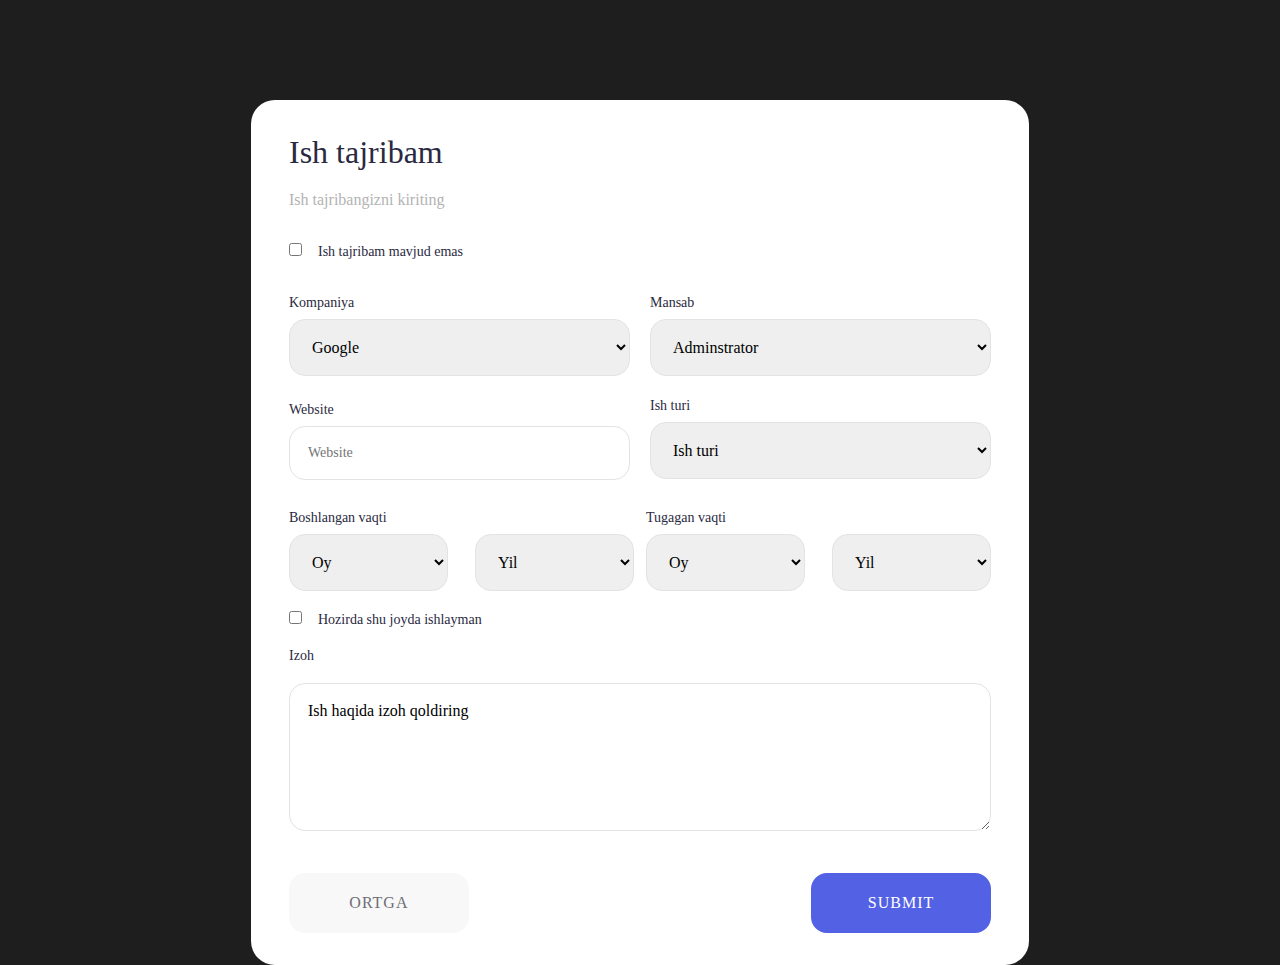
<file: index.html>
<!DOCTYPE html>
<html lang="en">
<head>
    <meta charset="UTF-8">
    <meta http-equiv="X-UA-Compatible" content="IE=edge">
    <meta name="viewport" content="width=device-width, initial-scale=1.0">
    <!-- NOrmalize css -->
    <link rel="stylesheet" href="./styles/normalize.css">
    <!-- General styles -->
    <link rel="stylesheet" href="./styles/style.css">
    <title>10-dars vazifa</title>
</head>
<body>

    <div class="container">
        <form class="card">
            <h1 class="card-title">Ish tajribam</h1>
            <p class="card-text">Ish tajribangizni  kiriting</p>
            <input type="checkbox" id="ish-tajriba" class="chechbox-one">
            <label for="ish-tajriba">Ish tajribam mavjud emas</label>
            
            <div class="flex">
                <div class="company">
                    <label for="company">Kompaniya</label><br>
                    <select class="company-select" id="company">
                      <option value="google">Google</option>
                      <option value="Epam">Epam</option>
                      <option value="abutech">Abutech</option>
                      <option value="datox">Datox</option>
                    </select>
                </div>
                <div class="career">
                    <label for="company">Mansab</label><br>
                    <select class="company-select" >
                      <option value="adminstrator">Adminstrator</option>
                      <option value="moliyachi">Moliya bo'limi</option>
                      <option value="director">Director</option>
                    </select>
                </div>
            </div>

            <div class="flex1 flex">
                <div class="website">
                    <label for="website" class="website">Website</label> <br>
                    <input class="website-input" id="website" type="url" placeholder="Website">
                </div>
                <div class="career">
                    <label for="company">Ish turi</label><br>
                    <select class="company-select">
                      <option value="ish-turi">Ish turi</option>
                      <option value="dasturchi">daturchi</option>
                    </select>
                </div>
            </div>
            <div class="flex2">
                <div class="start-time">
                    <label for="month">
                        Boshlangan vaqti
                    </label><br>
                    <select id="month" >
                        <option value="yanvar">Oy</option>
                        <option value="fevral">Fevral</option>
                        <option value="mart">Mart</option>
                        <option value="aprel">Aprel</option>
                        <option value="may">May</option>
                        <option value="iyun">Iyun</option>
                        <option value="iyul">Iyul</option>
                        <option value="avgust">Avgust</option>
                        <option value="sentyabr">Sentyabr</option>
                        <option value="oktyabr">Oktyabr</option>
                        <option value="noyabr">Noyabr</option>
                        <option value="dekabr">Dekabr</option>
                      </select>
                      <select class="year">
                        <option value="volvo">Yil</option>
                        <option value="saab">2021</option>
                        <option value="fiat">2022</option>
                        <option value="audi">2023</option>
                      </select>
                </div>
                <div class="end-time">
                    <label for="month1">
                        Tugagan vaqti
                    </label><br>
                    <select id="month1">
                        <option value="yanvar">Oy</option>
                        <option value="fevral">Fevral</option>
                        <option value="mart">Mart</option>
                        <option value="aprel">Aprel</option>
                        <option value="may">May</option>
                        <option value="iyun">Iyun</option>
                        <option value="iyul">Iyul</option>
                        <option value="avgust">Avgust</option>
                        <option value="sentyabr">Sentyabr</option>
                        <option value="oktyabr">Oktyabr</option>
                        <option value="noyabr">Noyabr</option>
                        <option value="dekabr">Dekabr</option>
                      </select>
                      <select class="year" >
                        <option value="volvo">Yil</option>
                        <option value="saab">2021</option>
                        <option value="fiat">2022</option>
                        <option value="audi">2023</option>
                      </select>
                </div>
            </div> <br>

            <input type="checkbox" id="work-now" class="chechbox-one">
            <label for="work-now">Hozirda shu joyda ishlayman</label>
            <br><br>
            <label for="izoh">Izoh</label>
            <br><br>
            <textarea class="textarea" name="izoh" id="izoh" cols="30" rows="10">Ish haqida izoh qoldiring</textarea>


            <div class="buttons">
       <input type="button" value="Ortga">
         <input type="button" value="Submit">
            </div>
        </form>
    </div>


</body>
</html>
</file>
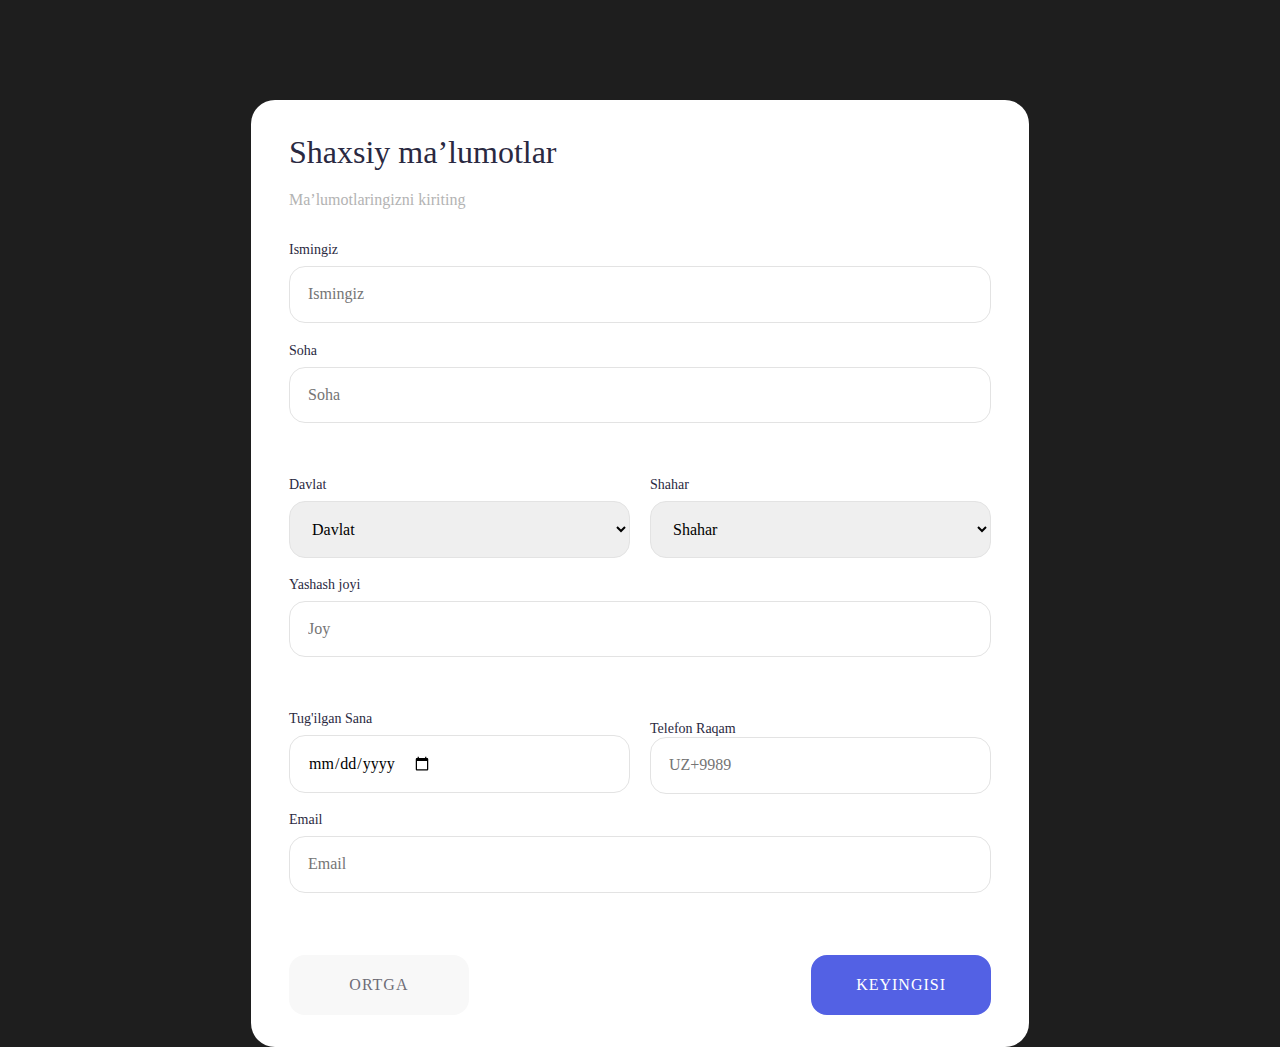
<file: pages/form.html>
<!DOCTYPE html>
<html lang="en">
  <head>
    
    
    <meta charset="UTF-8"/>
    <meta http-equiv="X-UA-Compatible" content="IE=edge"/>
    <meta name="viewport" content="width=device-width, initial-scale=1.0"/>
    <!-- NOrmalize css -->
    <link rel="stylesheet" href="../styles/normalize.css"/>
    <!-- General styles -->
    <link rel="stylesheet" href="../styles/style.css"/>
    <title>10-dars vazifa</title>
  </head>
  <body>
    <div class="container">
      <div class="personal card">
        <h1>Shaxsiy ma’lumotlar</h1>
        <p>Ma’lumotlaringizni kiriting</p>
        <form>
          <div class="label">
            <label for="ismingiz">Ismingiz</label>
            <input type="text" id="ismingiz" placeholder="Ismingiz"/>
          </div>
          <div class="label">
            <label for="soha">Soha</label>
            <input type="text" id="soha" placeholder="Soha"/>
          </div>
          <div class="flex">
            <div class="company">
              <label for="state">Davlat</label><br />
              <select class="company-select" id="state">
                <option value="Davlat">Davlat</option>
                <option value="new-zealad">new zealand</option>
                <option value="uzbekistan">Uzbekistan</option>
                <option value="kazakhstan">Kazakhstan</option>
              </select>
            </div>
            <div class="career">
              <label for="city">Shahar</label><br />
              <select class="company-select" id="city">
                <option value="shahar">Shahar</option>
                <option value="tosheknt">Toshkent</option>
                <option value="fergana">Farg'ona</option>
                <option value="andijan">Andijon</option>
              </select>
            </div>
          </div>
          <br/>
          <div class="label">
            <label for="yashash-joyi">Yashash joyi</label>
            <input type="text" placeholder="Joy" id="yashash-joyi"/>
          </div>

          <div class="flex">
            <div class="company">
              <label for="birthday">Tug'ilgan Sana</label><br/>
              <input class="company-select" type="date" id="birthday"/>
            </div>
            <div class="tel">
              <label for="tel">Telefon Raqam</label><br/>
            <input type="tel" class="company-select" placeholder="UZ+9989" id="tel">
            </div>
          </div>
          <br/>
          <div class="label">
            <label for="email">Email</label>
            <input type="email" id="email" placeholder="Email"/>
          </div>
          <div class="buttons">
            <input type="button" value="Ortga"/>
            <input type="button" value="Keyingisi"/>
          </div>
        </form>
      </div>
    </div>

  
  </body>
</html>
</file>
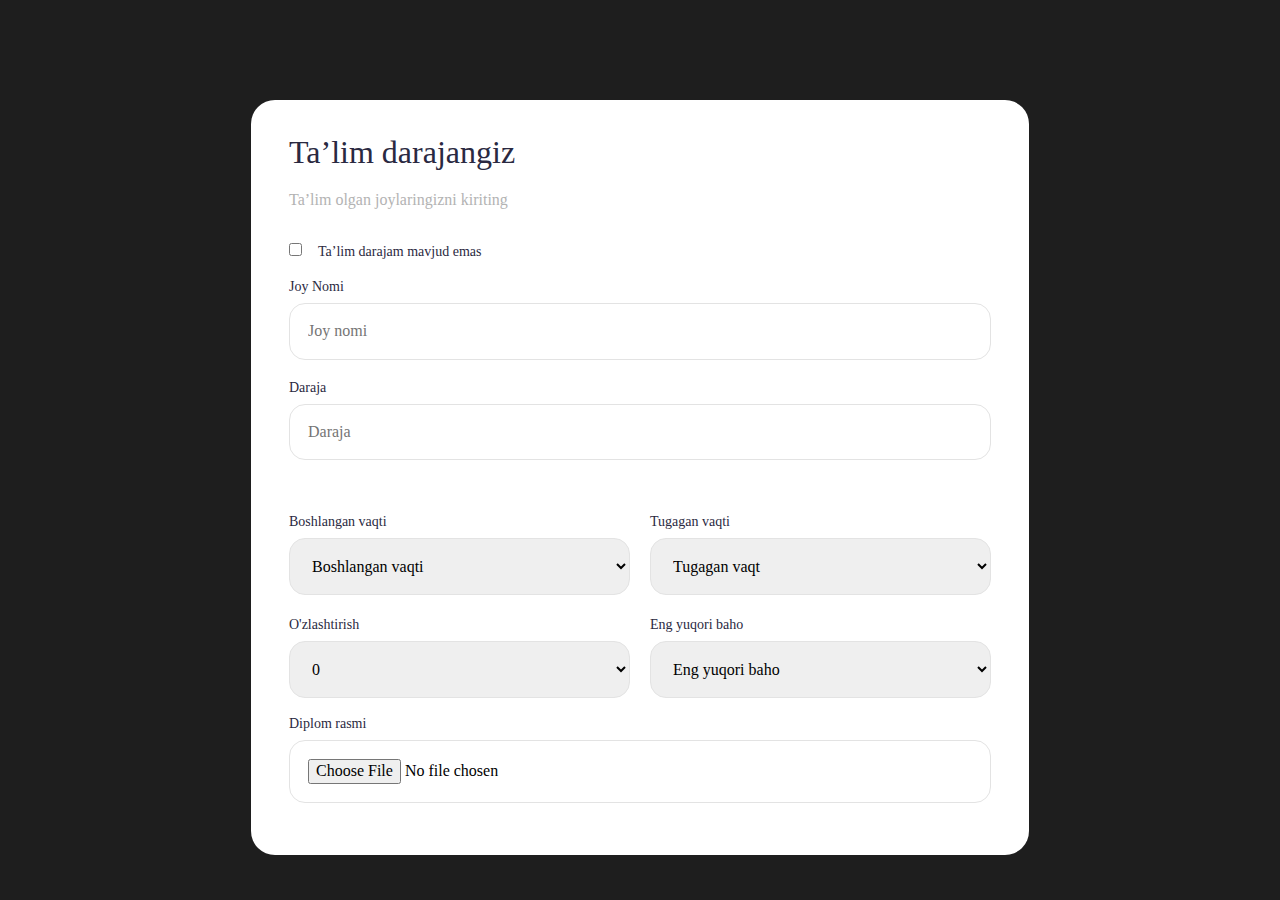
<file: pages/index-card.html>
<!DOCTYPE html>
<html lang="en">
  <head>
    
    
    <meta charset="UTF-8"/>
    <meta http-equiv="X-UA-Compatible" content="IE=edge"/>
    <meta name="viewport" content="width=device-width, initial-scale=1.0"/>
    <!-- NOrmalize css -->
    <link rel="stylesheet" href="../styles/normalize.css"/>
    <!-- General styles -->
    <link rel="stylesheet" href="../styles/style.css"/>
    <title>10-dars vazifa</title>
  </head>
  <body>

<div class="container">
    <form class=" education card"> 
        <h1 class="card-title">Ta’lim darajangiz</h1>
            <p class="card-text">Ta’lim olgan joylaringizni kiriting</p>
            <input type="checkbox" id="talim-tajriba" class="chechbox-one">
            <label for="talim-tajriba">Ta’lim darajam mavjud emas</label><br><br>
            <div class="label">
                <label for="joy-nomi">Joy Nomi</label>
                <input type="text" id="joy-nomi" placeholder="Joy nomi"/>
              </div>
              <div class="label">
                <label for="daraja">Daraja</label>
                <input type="text" id="daraja" placeholder="Daraja"/>
              </div>


              <div class="flex">
                <div class="company">
                    <label for="start">Boshlangan vaqti</label><br>
                    <select class="company-select" id="start">
                      <option value="2020">Boshlangan vaqti</option>
                      <option value="2021">2021</option>
                      <option value="2022">2022</option>
                      <option value="2023">2023</option>
                    </select>
                </div>
                <div class="career">
                    <label for="the-end">Tugagan vaqti</label><br>
                    <select class="company-select" id="the-end" >
                      <option value="adminstrator">Tugagan vaqt</option>
                      <option value="moliyachi">2023</option>
                      <option value="director">2024</option>
                    </select>
                </div>
            </div>

            <div class="flex1 flex">
                <div class="diplom">
                    <label >O'zlashtirish</label><br>
                    <select class="company-select">
                      <option value="eng-yuqori-baho">0</option>
                      <option value="eng-yuqori-baho">Bundan yuqori bal mavjud emas</option>
                    </select>
                </div>
                <div class="career">
                    <label for="high">Eng yuqori baho</label>
                    <select class="company-select" id="high">
                      <option value="eng-yuqori-baho">Eng yuqori baho</option>
                      <option value="eng-yuqori-baho">Bundan yuqori bal mavjud emas</option>
                    </select>
                </div>
            </div><br>

            <div class="label">
                <label for="diplom-rasmi">Diplom rasmi</label>
                <input type="file" id="diplom-rasmi" >
            </div>
    </form>
</div>
  
  </body>
</html>
</file>
<file: styles/style.css>
* {
  margin: 0;
  padding: 0;
  box-sizing: border-box;
}

body {
  background-color: #1e1e1e;
}

.container {
  width: 850px;
  margin-left: auto;
  margin-right: auto;
  margin-top: 100px;
  display: flex;
  justify-content: center;
  align-items: center;
}
.card {
  width: 778px;
  padding: 32px 38px;
  gap: 42px;
  border-radius: 24px;
  background: #fff;
}
.card-title {
  color: var(--Dark, #2a2941);
  font-feature-settings: "clig" off, "liga" off;
  font-size: 32px;
  font-style: normal;
  font-weight: 500;
  line-height: 130%; /* 41.6px */

  margin-bottom: 16px;
}
.card-text {
  color: #b3b3b3;
  font-feature-settings: "clig" off, "liga" off;
  font-size: 16px;
  font-style: normal;
  font-weight: 450;
  line-height: 130%; /* 20.8px */

  margin-bottom: 32px;
}
.card .chechbox-one {
  color: var(--Dark, #2a2941);
  font-feature-settings: "clig" off, "liga" off;
  font-size: 14px;
  font-style: normal;
  font-weight: 450;
  line-height: normal;
  margin-right: 12px;
}
.flex {
  display: flex;
  justify-content: space-between;
  margin-top: 32px;
}
.flex2 {
  display: flex;
  justify-content: space-between;
  margin-top: 20px;
}
.company label,
.career label {
  color: var(--Dark, #2a2941);
  font-feature-settings: "clig" off, "liga" off;
  font-size: 14px;
  font-style: normal;
  font-weight: 450;
  line-height: normal;
  display: inline-block;
  margin-bottom: 8px;
}
.company-select {
  display: flex;
  width: 341px;
  padding: 18px;
  justify-content: space-between;
  align-items: flex-start;
  border-radius: 16px;
  border: 1px solid #e3e3e3;
}
.flex1 {
  margin-top: 20px;
}
.website {
  margin-top: 3px;
  margin-bottom: 8px;
  display: inline-block;
  color: var(--Dark, #2a2941);
  font-feature-settings: "clig" off, "liga" off;
  font-size: 14px;
  font-style: normal;
  font-weight: 450;
  line-height: normal;
}
.website-input {
  border-radius: 16px;
  border: 1px solid #e3e3e3;
  display: flex;
  width: 341px;
  padding: 18px;
  justify-content: space-between;
  align-items: flex-start;
}
.flex2 .month {
  color: var(--Dark, #2a2941);
  font-feature-settings: "clig" off, "liga" off;
  font-size: 14px;
  font-style: normal;
  font-weight: 450;
  line-height: normal;
}
label {
  color: var(--Dark, #2a2941);
  font-feature-settings: "clig" off, "liga" off;
  font-size: 14px;
  font-style: normal;
  font-weight: 450;
  line-height: normal;
}

.flex2 select {
  margin-top: 8px;
  width: 159px;
  padding: 18px;
  border-radius: 16px;
  border: 1px solid #e3e3e3;
}
.flex2 .year {
  margin-left: 23px;
}
.textarea {
  border-radius: 16px;
  border: 1px solid #e3e3e3;
  display: flex;
  width: 702px;
  height: 148px;
  padding: 18px;
  align-items: flex-start;
  gap: 10px;
}
.buttons {
  display: flex;
  justify-content: space-between;
  margin-top: 42px;
}
.buttons input {
  color: var(--Gray, #6e6d77);
  font-feature-settings: "clig" off, "liga" off;

  font-size: 16px;
  font-style: normal;
  font-weight: 500;
  line-height: normal;
  letter-spacing: 1px;
  text-transform: uppercase;
  width: 179.841px;
  height: 60px;
  padding: 15px 30px;
  flex-shrink: 0;
  border-radius: 16px;
  background: #f8f8f8;
  border: none;
}
.buttons input:first-child {
  border: 2px solid #f8f8f8;
  transition: all 0.5s;
}
.buttons input:first-child:hover {
  border: 2px solid orangered;
  cursor: pointer;
  color: orangered;
}

.buttons input:last-child {
  border-radius: 16px;
  background: var(--Mai, #5361e4);
  color: white;
  cursor: pointer;
  transition: all 0.5s;
  border: 2px solid var(--Mai, #5361e4);
}
.buttons input:last-child:hover {
  background: transparent;
  border: 2px solid var(--Mai, #5361e4);
  color: #5361e4;
}

.personal h1 {
  color: #2a2941;
  font-feature-settings: "clig" off, "liga" off;
  font-size: 32px;
  font-style: normal;
  font-weight: 500;
  line-height: 130%; /* 41.6px */
  margin-bottom: 16px;
}
.personal p {
  color: #b3b3b3;
  font-feature-settings: "clig" off, "liga" off;
  font-size: 16px;
  font-style: normal;
  font-weight: 450;
  line-height: 130%; /* 20.8px */

  margin-bottom: 32px;
}
.personal label {
  color: #2a2941;
  font-feature-settings: "clig" off, "liga" off;
  font-size: 14px;
  font-style: normal;
  font-weight: 450;
  line-height: normal;
  margin-bottom: 8px;
}
.label {
  display: flex;
  flex-direction: column;
}
.label input {
  width: 702px;
  padding: 18px;
  gap: 10px;
  border-radius: 16px;
  border: 1px solid #e3e3e3;
  margin-bottom: 20px;
}

.tel{
    margin-top: 10px;
    display: inline-block;
}

.education h1{
    color: #2A2941;
    font-feature-settings: 'clig' off, 'liga' off;
    font-family: Circular Std;
    font-size: 32px;
    font-style: normal;
    font-weight: 500;
    line-height: 130%; /* 41.6px */
}
.education label{
    margin-bottom: 8px;
}
.diplom label:first-child{
    margin-bottom: 8px;
    display: inline-block;
}
</file>
